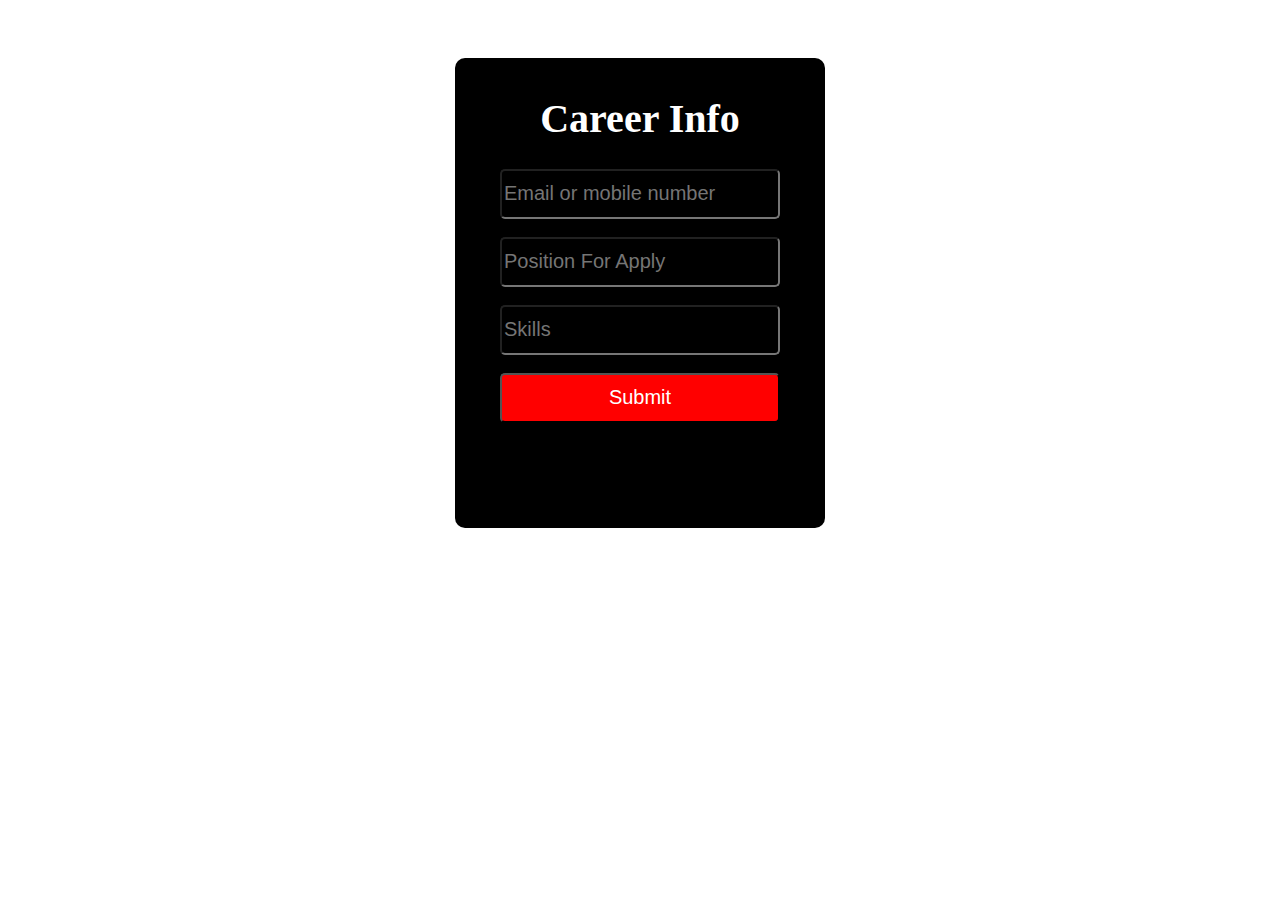
<file: src/main/webapp/career.html>
<html>
<head>
<meta charset="UTF-8">
<title>Career Page</title>
</head>
<link rel="stylesheet" href="./career.css">
<body>

	 <form action="myCareerURL" method="post" onsubmit="return chkCareer()">
		<div id="main">
			
                 <div class="joinImage">
			       
			     </div>
			
			<div id="container">
				<h1>Career Info</h1>
					
					<input type="text" name="email" id="email" placeholder="Email or mobile number" required><BR> 
					<input type="text" name="position" id="position" placeholder="Position For Apply" required><BR>
					<input type="text" name="skills" id="skills" placeholder="Skills" required><BR> 
					
					<input type="submit" value="Submit"  required>
	
			</div>

		</div>
	</form>
   <script src="./chkCareer.js"></script>
</body>
</html>
</file>
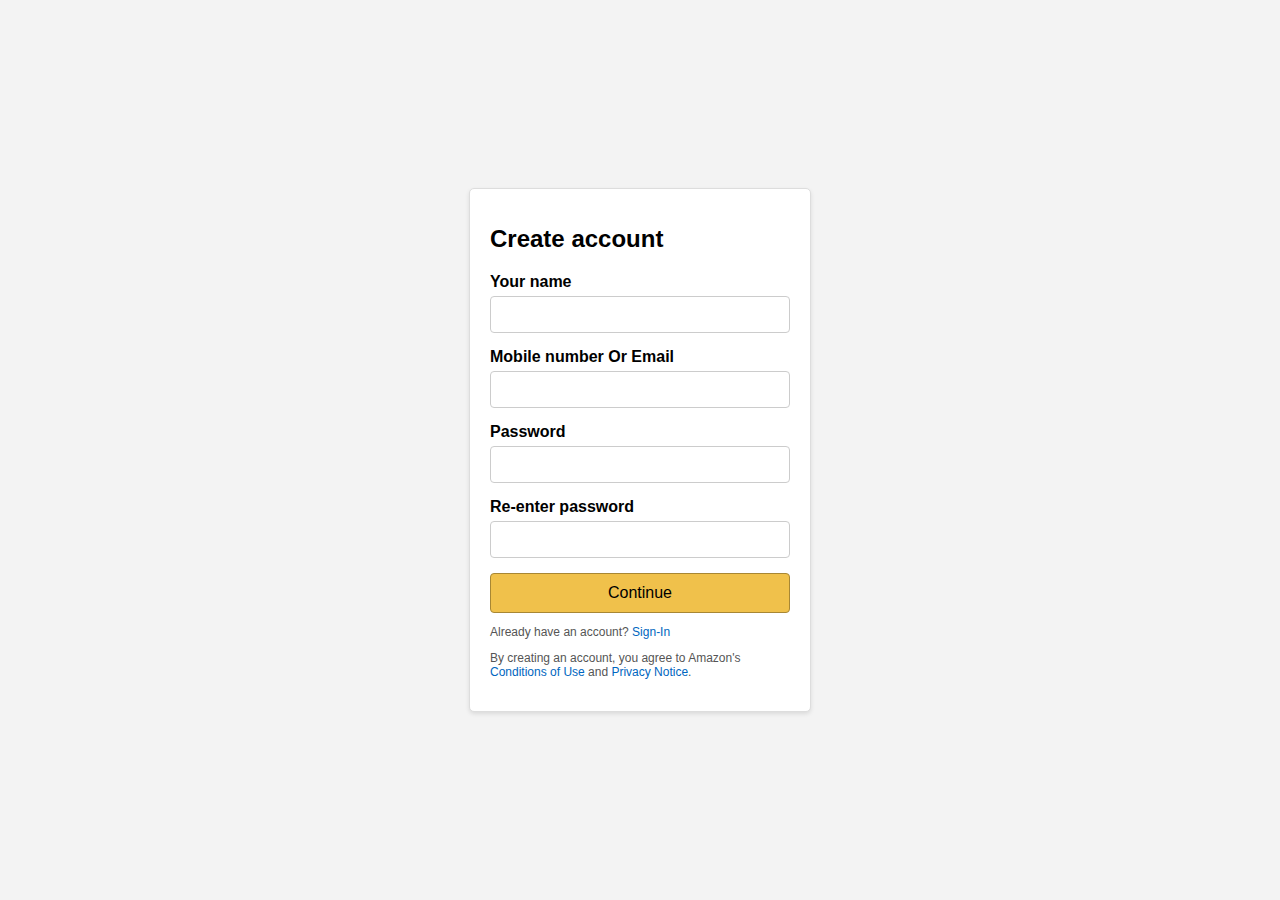
<file: src/main/webapp/register.html>
<!DOCTYPE html>
<html lang="en">
<head>
    <meta charset="UTF-8">
    <meta name="viewport" content="width=device-width, initial-scale=1.0">
    <title>Amazon Registration</title>
    <link rel="stylesheet" href="register.css">
</head>
<body>
    <div class="container">
        <div class="form-container">
            <h1>Create account</h1>
            <form action="myRegisterURL" method="post" onsubmit="return chkPassword()">
                <label for="name">Your name</label>
                <input type="text" id="name" name="name" required>

                <label for="email">Mobile number Or Email</label>
                <input type="text" id="email" name="phoneEmail" required>

                <label for="password">Password</label>
                <input type="password" id="password" name="password" required>

                <label for="passwordCheck">Re-enter password</label>
                <input  type="password" id="passwordCheck" name="passwordCheck" required>

                <button type="submit" onsubmit="chkPassword()">Continue</button>
            </form>
            <p>Already have an account? <a href="login.html">Sign-In</a></p>
            <p>By creating an account, you agree to Amazon's <a href="#">Conditions of Use</a> and <a href="#">Privacy Notice</a>.</p>
        </div>
    </div>
    <script src="chkRegister.js"></script>
</body>
</html>
</file>
<file: src/main/webapp/career.css>
@charset "UTF-8";


.joinImage img{
	height:650px;
	width: 100%;

	background-image: url("https://www.pursuitgroup.co.uk/wp-content/uploads/2018/10/join-our-team.jpg");
}

body{
	background-color: white;
	background-image: url("https://www.pursuitgroup.co.uk/wp-content/uploads/2018/10/join-our-team.jpg");
    background-repeat: no-repeat;
  
    background-size: 100%;
}

#main{

	display: flex;
	justify-content: center;
	flex-direction: column;
	align-items: center;
	align-content: center;
	
}

#container h1{
	font-size: 40px;
}

#container{
	height: 450px;
	width: 350px;
	background-color:white;
	color: white;
	display: flex;
	flex-direction: column;
	align-items: center;
	align-content: center;
	background-color: black;
	margin:50px;
	padding:10px;
	border-radius: 10px;
	box-shadow: 10px 10px 21px white ;
	
}
input{
	height: 50px;
	width: 80%;
	font-size: 20px;
	border-radius: 5px;
	background-color: black;
	color:white
}
input[type="submit"]{
	background-color: red;
	
}
input[type="submit"]:hover{
	transform:scale(1.1);
	color:white;
}

#container:hover {
	transform: scale(1.1,1.1);
}
</file>
<file: src/main/webapp/register.css>
body {
    font-family: Arial, sans-serif;
    background-color: #f3f3f3;
    margin: 0;
    padding: 0;
}

.container {
    display: flex;
    justify-content: center;
    align-items: center;
    height: 100vh;
}

.form-container {
    background-color: #fff;
    padding: 20px;
    border: 1px solid #ddd;
    border-radius: 5px;
    box-shadow: 0 2px 4px rgba(0, 0, 0, 0.1);
    max-width: 300px;
    width: 100%;
}

h1 {
    font-size: 24px;
    margin-bottom: 20px;
}

label {
    display: block;
    margin-bottom: 5px;
    font-weight: bold;
}

input {
    width: 100%;
    padding: 10px;
    margin-bottom: 15px;
    border: 1px solid #ccc;
    border-radius: 4px;
    box-sizing: border-box;
}

button {
    width: 100%;
    padding: 10px;
    background-color: #f0c14b;
    border: 1px solid #a88734;
    border-radius: 4px;
    cursor: pointer;
    font-size: 16px;
}

button:hover {
    background-color: #ddb347;
}

p {
    font-size: 12px;
    color: #555;
}

a {
    color: #0066c0;
    text-decoration: none;
}

a:hover {
    text-decoration: underline;
}
</file>
